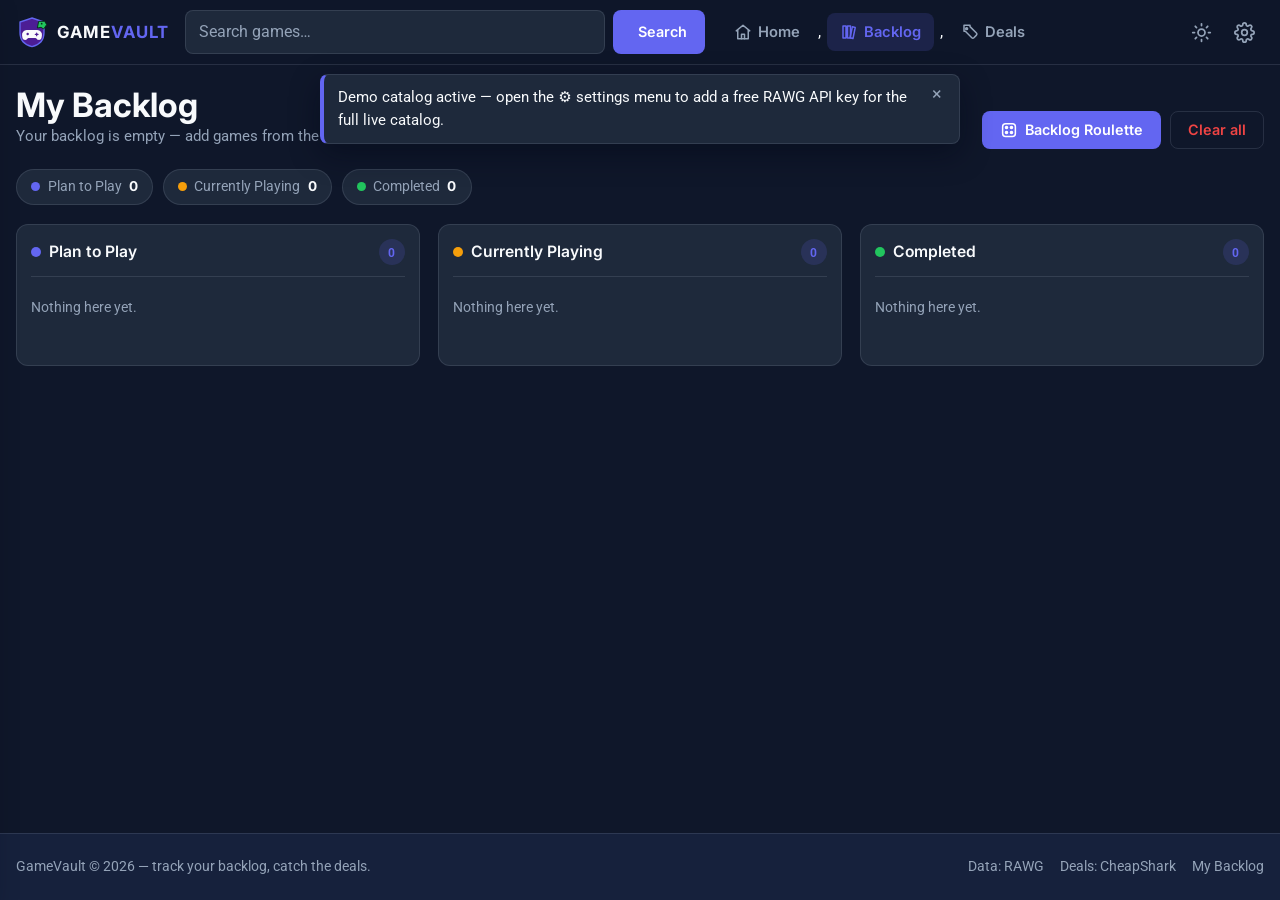
<file: backlog/index.html>
<!DOCTYPE html>
<html lang="en" data-theme="dark">
<head>
  <meta charset="UTF-8">
  <meta name="viewport" content="width=device-width, initial-scale=1.0">
  <title>My Backlog — GameVault</title>
  <meta name="description" content="Organize your personal game backlog into Plan to Play, Currently Playing, and Completed — and let the Backlog Roulette decide for you.">
  <script>
    (function () {
      try {
        var theme = JSON.parse(localStorage.getItem("gamevault-theme") || '"dark"');
        document.documentElement.dataset.theme = theme === "light" ? "light" : "dark";
      } catch (e) { document.documentElement.dataset.theme = "dark"; }
    })();
  </script>
  <link rel="preconnect" href="https://fonts.googleapis.com">
  <link rel="preconnect" href="https://fonts.gstatic.com" crossorigin>
  <link href="https://fonts.googleapis.com/css2?family=Inter:wght@600;700&family=Roboto:wght@400;500&display=swap" rel="stylesheet">
  <link rel="stylesheet" href="../src/css/style.css">
  <link rel="stylesheet" href="../src/css/header.css">
  <link rel="stylesheet" href="../src/css/cards.css">
  <link rel="stylesheet" href="../src/css/modal.css">
</head>
<body data-view="backlog" data-base="..">
  <a class="skip-link" href="#main">Skip to content</a>
  <div id="header-root"></div>
  <div id="alert-region" aria-live="polite"></div>

  <main id="main">
    <div class="container">
      <section class="page-head">
        <div>
          <h1>My Backlog</h1>
          <p id="backlog-summary">Loading your library…</p>
        </div>
        <div class="page-actions">
          <button class="btn btn-primary" id="roulette-btn" type="button">
            <svg viewBox="0 0 24 24" width="18" height="18" fill="none" stroke="currentColor" stroke-width="2" stroke-linejoin="round" aria-hidden="true"><rect x="3.5" y="3.5" width="17" height="17" rx="4"/><circle cx="8.7" cy="8.7" r="1.4" fill="currentColor"/><circle cx="15.3" cy="15.3" r="1.4" fill="currentColor"/><circle cx="15.3" cy="8.7" r="1.4" fill="currentColor"/><circle cx="8.7" cy="15.3" r="1.4" fill="currentColor"/></svg>
            Backlog Roulette
          </button>
          <button class="btn btn-danger" id="clear-all" type="button">Clear all</button>
        </div>
      </section>

      <div class="status-chips" id="status-chips"></div>

      <div class="backlog-board" id="backlog-board">
        <section class="board-column" data-column="Plan to Play" aria-label="Plan to Play">
          <div class="board-column-head">
            <h2><span class="dot" style="width:10px;height:10px;border-radius:50%;background:var(--accent);display:inline-block;"></span> Plan to Play</h2>
            <span class="board-count">0</span>
          </div>
          <ul class="backlog-list"></ul>
        </section>

        <section class="board-column" data-column="Currently Playing" aria-label="Currently Playing">
          <div class="board-column-head">
            <h2><span class="dot" style="width:10px;height:10px;border-radius:50%;background:var(--warning);display:inline-block;"></span> Currently Playing</h2>
            <span class="board-count">0</span>
          </div>
          <ul class="backlog-list"></ul>
        </section>

        <section class="board-column" data-column="Completed" aria-label="Completed">
          <div class="board-column-head">
            <h2><span class="dot" style="width:10px;height:10px;border-radius:50%;background:var(--deal);display:inline-block;"></span> Completed</h2>
            <span class="board-count">0</span>
          </div>
          <ul class="backlog-list"></ul>
        </section>
      </div>
    </div>
  </main>

  <div id="footer-root"></div>
  <div id="modal-root"></div>

  <script type="module" src="../src/js/main.js"></script>
</body>
</html>
</file>
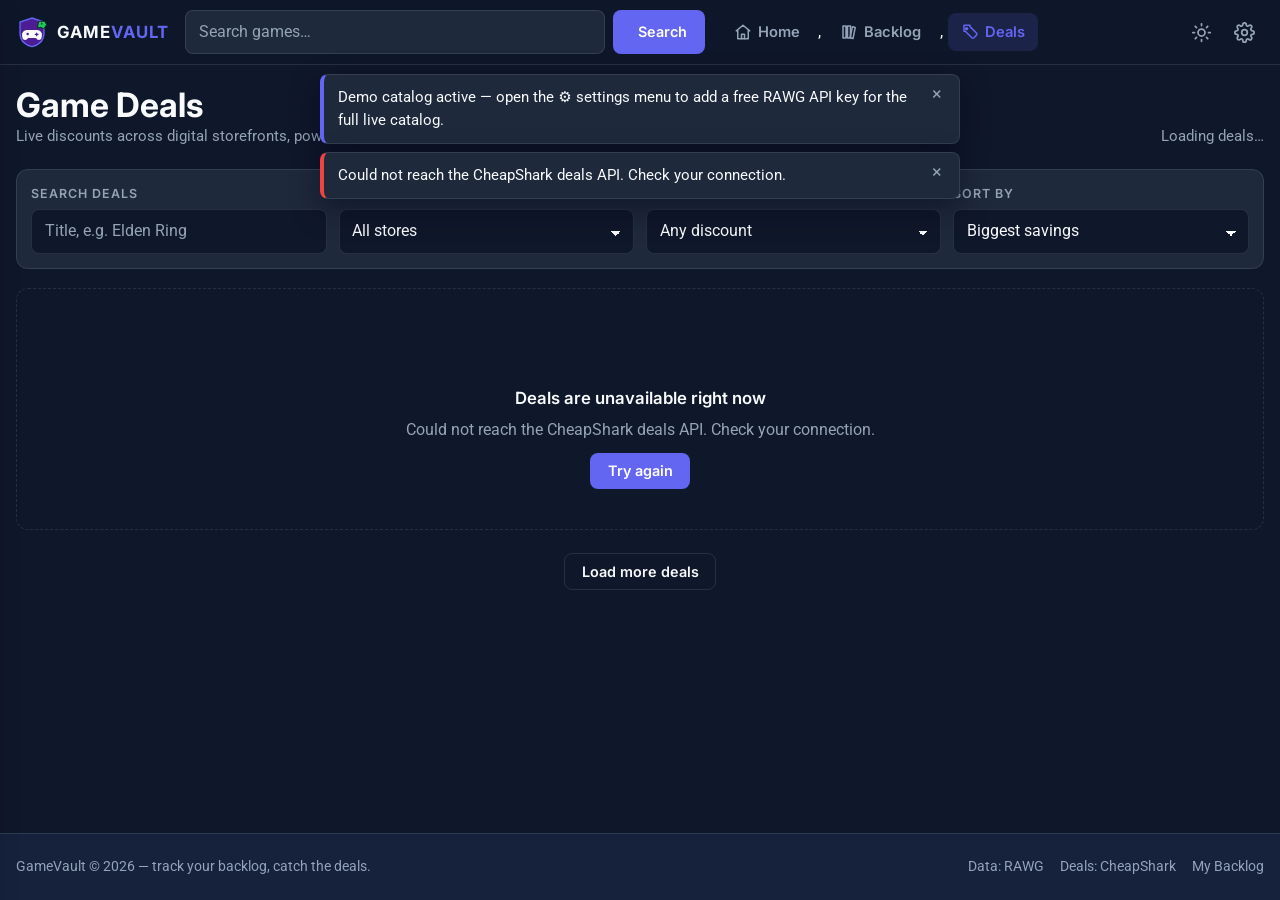
<file: deals/index.html>
<!DOCTYPE html>
<html lang="en" data-theme="dark">
<head>
  <meta charset="UTF-8">
  <meta name="viewport" content="width=device-width, initial-scale=1.0">
  <title>Game Deals — GameVault</title>
  <meta name="description" content="Live digital game discounts across Steam, Epic, GOG and more — compare sale prices and savings with CheapShark data.">
  <script>
    (function () {
      try {
        var theme = JSON.parse(localStorage.getItem("gamevault-theme") || '"dark"');
        document.documentElement.dataset.theme = theme === "light" ? "light" : "dark";
      } catch (e) { document.documentElement.dataset.theme = "dark"; }
    })();
  </script>
  <link rel="preconnect" href="https://fonts.googleapis.com">
  <link rel="preconnect" href="https://fonts.gstatic.com" crossorigin>
  <link href="https://fonts.googleapis.com/css2?family=Inter:wght@600;700&family=Roboto:wght@400;500&display=swap" rel="stylesheet">
  <link rel="stylesheet" href="../src/css/style.css">
  <link rel="stylesheet" href="../src/css/header.css">
  <link rel="stylesheet" href="../src/css/cards.css">
  <link rel="stylesheet" href="../src/css/modal.css">
</head>
<body data-view="deals" data-base="..">
  <a class="skip-link" href="#main">Skip to content</a>
  <div id="header-root"></div>
  <div id="alert-region" aria-live="polite"></div>

  <main id="main">
    <div class="container">
      <section class="page-head">
        <div>
          <h1>Game Deals</h1>
          <p>Live discounts across digital storefronts, powered by CheapShark.</p>
        </div>
        <p class="results-count" id="deal-count">Loading deals…</p>
      </section>

      <div class="deal-toolbar">
        <div class="field">
          <label class="field-label" for="deal-search">Search deals</label>
          <input class="input" id="deal-search" type="search" placeholder="Title, e.g. Elden Ring" autocomplete="off">
        </div>

        <div class="field">
          <label class="field-label" for="store-select">Store</label>
          <select class="select" id="store-select">
            <option value="">All stores</option>
          </select>
        </div>

        <div class="field">
          <label class="field-label" for="savings-select">Min. savings</label>
          <select class="select" id="savings-select">
            <option value="0">Any discount</option>
            <option value="10">10% or more</option>
            <option value="25">25% or more</option>
            <option value="50">50% or more</option>
            <option value="75">75% or more</option>
          </select>
        </div>

        <div class="field">
          <label class="field-label" for="deal-sort">Sort by</label>
          <select class="select" id="deal-sort">
            <option value="Savings" selected>Biggest savings</option>
            <option value="Price">Lowest price</option>
            <option value="Metacritic">Metacritic</option>
            <option value="Release">Release date</option>
            <option value="Title">Title (A–Z)</option>
          </select>
        </div>
      </div>

      <div class="deal-grid" id="deal-grid" aria-live="polite"></div>

      <div style="display: flex; justify-content: center; margin-top: 1.4rem;">
        <button class="btn btn-outline" id="deal-load-more" type="button" hidden>Load more deals</button>
      </div>
    </div>
  </main>

  <div id="footer-root"></div>
  <div id="modal-root"></div>

  <script type="module" src="../src/js/main.js"></script>
</body>
</html>
</file>
<file: src/css/style.css>
/* ==========================================================================
   GameVault — Global styles: variables, reset, base, layout, forms, utilities
   ========================================================================== */

:root {
  --bg: #0f172a;
  --bg-elevated: #16213c;
  --card: #1e293b;
  --card-hover: #24344f;
  --accent: #6366f1;
  --accent-hover: #7c7ff5;
  --accent-soft: rgba(99, 102, 241, 0.16);
  --deal: #22c55e;
  --deal-soft: rgba(34, 197, 94, 0.14);
  --danger: #ef4444;
  --danger-soft: rgba(239, 68, 68, 0.14);
  --warning: #f59e0b;
  --text: #f8fafc;
  --text-muted: #94a3b8;
  --border: rgba(148, 163, 184, 0.18);
  --overlay: rgba(2, 6, 23, 0.72);
  --shadow: 0 10px 30px rgba(2, 6, 23, 0.45);
  --radius: 12px;
  --radius-sm: 8px;
  --header-h: 64px;
  --font-head: "Inter", "Segoe UI", system-ui, -apple-system, sans-serif;
  --font-body: "Roboto", "Segoe UI", system-ui, -apple-system, sans-serif;
  --max-w: 1320px;
}

html[data-theme="light"] {
  --bg: #f1f5f9;
  --bg-elevated: #e2e8f0;
  --card: #ffffff;
  --card-hover: #f8fafc;
  --accent-soft: rgba(99, 102, 241, 0.12);
  --deal-soft: rgba(34, 197, 94, 0.12);
  --danger-soft: rgba(239, 68, 68, 0.1);
  --text: #0f172a;
  --text-muted: #475569;
  --border: rgba(15, 23, 42, 0.14);
  --overlay: rgba(15, 23, 42, 0.5);
  --shadow: 0 10px 30px rgba(15, 23, 42, 0.14);
}

*,
*::before,
*::after {
  box-sizing: border-box;
}

* {
  margin: 0;
}

html {
  -webkit-text-size-adjust: 100%;
  scroll-behavior: smooth;
}

body {
  min-height: 100vh;
  display: flex;
  flex-direction: column;
  background: var(--bg);
  color: var(--text);
  font-family: var(--font-body);
  font-size: 16px;
  line-height: 1.55;
  transition: background-color 0.25s ease, color 0.25s ease;
}

h1, h2, h3, h4 {
  font-family: var(--font-head);
  line-height: 1.2;
  font-weight: 700;
}

h1 { font-size: clamp(1.5rem, 3.5vw, 2.1rem); }
h2 { font-size: clamp(1.15rem, 2.5vw, 1.4rem); font-weight: 600; }
h3 { font-size: 1.05rem; font-weight: 600; }

a {
  color: var(--accent);
  text-decoration: none;
}

a:hover { color: var(--accent-hover); }

img {
  max-width: 100%;
  display: block;
}

button,
input,
select,
textarea {
  font: inherit;
  color: inherit;
}

button { cursor: pointer; }

ul, ol { padding: 0; list-style: none; }

:focus-visible {
  outline: 2px solid var(--accent);
  outline-offset: 2px;
}

.skip-link {
  position: absolute;
  left: -9999px;
  top: 0;
  z-index: 200;
  background: var(--accent);
  color: #fff;
  padding: 0.6rem 1rem;
  border-radius: 0 0 var(--radius-sm) 0;
}

.skip-link:focus { left: 0; }

.container {
  width: min(100% - 2rem, var(--max-w));
  margin-inline: auto;
}

/* --------------------------------------------------------------------------
   Main / page scaffolding
   -------------------------------------------------------------------------- */

main {
  flex: 1;
  width: 100%;
  padding: 1.25rem 0 4.5rem;
}

.page-head {
  display: flex;
  flex-wrap: wrap;
  gap: 0.75rem 1.25rem;
  align-items: flex-end;
  justify-content: space-between;
  margin-bottom: 1.25rem;
}

.page-head p {
  color: var(--text-muted);
  font-size: 0.95rem;
}

.page-actions {
  display: flex;
  flex-wrap: wrap;
  gap: 0.6rem;
}

/* --------------------------------------------------------------------------
   Buttons
   -------------------------------------------------------------------------- */

.btn {
  display: inline-flex;
  align-items: center;
  justify-content: center;
  gap: 0.45rem;
  border: 1px solid transparent;
  border-radius: var(--radius-sm);
  padding: 0.55rem 1.05rem;
  font-family: var(--font-head);
  font-size: 0.9rem;
  font-weight: 600;
  line-height: 1.2;
  background: var(--card);
  color: var(--text);
  transition: background-color 0.18s ease, border-color 0.18s ease,
    color 0.18s ease, transform 0.12s ease;
  text-align: center;
}

.btn:hover { transform: translateY(-1px); }
.btn:active { transform: translateY(0); }
.btn:disabled { opacity: 0.55; cursor: not-allowed; transform: none; }

.btn-primary {
  background: var(--accent);
  color: #fff;
}

.btn-primary:hover { background: var(--accent-hover); color: #fff; }

.btn-outline {
  background: transparent;
  border-color: var(--border);
}

.btn-outline:hover { border-color: var(--accent); color: var(--accent); }

.btn-ghost {
  background: transparent;
  color: var(--text-muted);
}

.btn-ghost:hover { background: var(--accent-soft); color: var(--text); }

.btn-deal {
  background: var(--deal);
  color: #052e16;
}

.btn-deal:hover { background: #34d972; color: #052e16; }

.btn-danger {
  background: transparent;
  border-color: var(--border);
  color: var(--danger);
}

.btn-danger:hover { background: var(--danger-soft); border-color: var(--danger); }

.btn-sm { padding: 0.4rem 0.75rem; font-size: 0.82rem; }

.btn-block { width: 100%; }

/* --------------------------------------------------------------------------
   Forms
   -------------------------------------------------------------------------- */

.field {
  display: flex;
  flex-direction: column;
  gap: 0.35rem;
}

.field-label {
  font-family: var(--font-head);
  font-size: 0.78rem;
  font-weight: 600;
  letter-spacing: 0.08em;
  text-transform: uppercase;
  color: var(--text-muted);
}

.input,
.select,
.textarea {
  width: 100%;
  background: var(--bg);
  border: 1px solid var(--border);
  border-radius: var(--radius-sm);
  padding: 0.55rem 0.8rem;
  color: var(--text);
  transition: border-color 0.18s ease, box-shadow 0.18s ease;
}

.input:focus,
.select:focus,
.textarea:focus {
  outline: none;
  border-color: var(--accent);
  box-shadow: 0 0 0 3px var(--accent-soft);
}

.select {
  appearance: none;
  background-image: linear-gradient(45deg, transparent 50%, currentColor 50%),
    linear-gradient(135deg, currentColor 50%, transparent 50%);
  background-position: calc(100% - 17px) 55%, calc(100% - 12px) 55%;
  background-size: 5px 5px, 5px 5px;
  background-repeat: no-repeat;
  padding-right: 2rem;
}

.input::placeholder { color: var(--text-muted); }

/* --------------------------------------------------------------------------
   Alert banners (utils.alertMessage)
   -------------------------------------------------------------------------- */

#alert-region {
  position: fixed;
  top: calc(var(--header-h) + 0.6rem);
  left: 50%;
  transform: translateX(-50%);
  z-index: 120;
  display: flex;
  flex-direction: column;
  gap: 0.5rem;
  width: min(100% - 2rem, 640px);
  pointer-events: none;
}

.alert {
  display: flex;
  align-items: flex-start;
  gap: 0.7rem;
  pointer-events: auto;
  background: var(--card);
  border: 1px solid var(--border);
  border-left: 4px solid var(--accent);
  border-radius: var(--radius-sm);
  padding: 0.7rem 0.9rem;
  box-shadow: var(--shadow);
  font-size: 0.92rem;
  animation: alert-in 0.25s ease;
}

.alert-success { border-left-color: var(--deal); }
.alert-error { border-left-color: var(--danger); }
.alert-warning { border-left-color: var(--warning); }

.alert-msg { flex: 1; }

.alert-close {
  background: none;
  border: none;
  color: var(--text-muted);
  font-size: 1.1rem;
  line-height: 1;
  padding: 0 0.15rem;
}

.alert-close:hover { color: var(--text); }

@keyframes alert-in {
  from { opacity: 0; transform: translateY(-8px); }
  to { opacity: 1; transform: translateY(0); }
}

/* --------------------------------------------------------------------------
   Status / empty / loading states
   -------------------------------------------------------------------------- */

.state-box {
  display: flex;
  flex-direction: column;
  align-items: center;
  gap: 0.6rem;
  text-align: center;
  padding: 2.5rem 1rem;
  border: 1px dashed var(--border);
  border-radius: var(--radius);
  color: var(--text-muted);
}

.state-box h3 { color: var(--text); }
.state-box .state-icon { font-size: 2rem; opacity: 0.7; }

.skeleton {
  background: linear-gradient(100deg, var(--card) 40%, var(--card-hover) 50%, var(--card) 60%);
  background-size: 200% 100%;
  animation: shimmer 1.3s infinite linear;
  border-radius: var(--radius);
  min-height: 300px;
}

@keyframes shimmer {
  to { background-position: -200% 0; }
}

.spinner {
  width: 26px;
  height: 26px;
  border: 3px solid var(--border);
  border-top-color: var(--accent);
  border-radius: 50%;
  animation: spin 0.8s linear infinite;
  margin-inline: auto;
}

@keyframes spin { to { transform: rotate(360deg); } }

.loading-row {
  display: flex;
  flex-direction: column;
  gap: 0.6rem;
  align-items: center;
  color: var(--text-muted);
  padding: 2rem 0;
  grid-column: 1 / -1;
}

/* --------------------------------------------------------------------------
   Footer
   -------------------------------------------------------------------------- */

.site-footer {
  border-top: 1px solid var(--border);
  background: var(--bg-elevated);
  padding: 1.4rem 0;
  font-size: 0.86rem;
  color: var(--text-muted);
}

.footer-inner {
  display: flex;
  flex-wrap: wrap;
  gap: 0.6rem 1.5rem;
  align-items: center;
  justify-content: space-between;
}

.footer-links {
  display: flex;
  flex-wrap: wrap;
  gap: 1rem;
}

.footer-links a { color: var(--text-muted); }
.footer-links a:hover { color: var(--accent); }

/* --------------------------------------------------------------------------
   Utilities
   -------------------------------------------------------------------------- */

.muted { color: var(--text-muted); }

.tag {
  display: inline-block;
  background: var(--accent-soft);
  color: var(--accent);
  border-radius: 999px;
  padding: 0.12rem 0.6rem;
  font-size: 0.74rem;
  font-weight: 600;
  font-family: var(--font-head);
}

.tag-deal {
  background: var(--deal-soft);
  color: var(--deal);
}

.visually-hidden {
  position: absolute !important;
  width: 1px;
  height: 1px;
  overflow: hidden;
  clip: rect(0 0 0 0);
  white-space: nowrap;
}

[hidden] { display: none !important; }
</file>
<file: src/css/header.css>
/* ==========================================================================
   GameVault — Header, navigation, drawer, bottom nav, settings modal triggers
   ========================================================================== */

.site-header {
  position: sticky;
  top: 0;
  z-index: 100;
  background: color-mix(in srgb, var(--bg) 88%, transparent);
  backdrop-filter: blur(10px);
  border-bottom: 1px solid var(--border);
}

.header-inner {
  min-height: var(--header-h);
  display: flex;
  flex-wrap: wrap;
  align-items: center;
  gap: 0.5rem 1rem;
  padding: 0.55rem 0;
}

/* Brand ------------------------------------------------------------------ */

.brand {
  display: inline-flex;
  align-items: center;
  gap: 0.55rem;
  color: var(--text);
  font-family: var(--font-head);
  font-weight: 700;
  font-size: 1.05rem;
  letter-spacing: 0.06em;
}

.brand:hover { color: var(--text); }

.brand-logo {
  width: 32px;
  height: 32px;
  flex: 0 0 auto;
}

.brand span em {
  font-style: normal;
  color: var(--accent);
}

/* Icon buttons ----------------------------------------------------------- */

.icon-btn {
  display: inline-flex;
  align-items: center;
  justify-content: center;
  width: 40px;
  height: 40px;
  border: 1px solid transparent;
  border-radius: var(--radius-sm);
  background: transparent;
  color: var(--text-muted);
  transition: background-color 0.18s ease, color 0.18s ease;
}

.icon-btn:hover {
  background: var(--accent-soft);
  color: var(--text);
}

.icon-btn svg { width: 21px; height: 21px; }

.menu-btn { display: inline-flex; }

/* Search ----------------------------------------------------------------- */

.header-search {
  order: 10;
  flex: 1 1 100%;
  display: flex;
  gap: 0.5rem;
}

.header-search .input {
  flex: 1;
  width: auto;
  min-width: 0;
  background: var(--card);
}

.header-search .btn { flex: 0 0 auto; }

/* Primary nav (desktop) -------------------------------------------------- */

.main-nav {
  display: none;
  align-items: center;
  gap: 0.35rem;
}

.main-nav a {
  position: relative;
  display: inline-flex;
  align-items: center;
  gap: 0.4rem;
  padding: 0.45rem 0.8rem;
  border-radius: var(--radius-sm);
  color: var(--text-muted);
  font-family: var(--font-head);
  font-size: 0.92rem;
  font-weight: 600;
}

.main-nav a:hover { background: var(--accent-soft); color: var(--text); }

.main-nav a svg {
  width: 18px;
  height: 18px;
  flex: 0 0 auto;
}

.main-nav a.active {
  background: var(--accent-soft);
  color: var(--accent);
}

.nav-count {
  min-width: 20px;
  height: 20px;
  padding: 0 0.35rem;
  display: inline-flex;
  align-items: center;
  justify-content: center;
  background: var(--accent);
  color: #fff;
  border-radius: 999px;
  font-size: 0.72rem;
  font-weight: 700;
}

.nav-count:empty,
.nav-count[data-count="0"] { display: none; }

.header-actions {
  display: flex;
  align-items: center;
  gap: 0.15rem;
  margin-left: auto;
}

/* Mobile drawer ---------------------------------------------------------- */

.drawer-overlay {
  position: fixed;
  inset: 0;
  background: var(--overlay);
  opacity: 0;
  visibility: hidden;
  transition: opacity 0.22s ease, visibility 0.22s ease;
  z-index: 130;
}

.drawer-overlay.open {
  opacity: 1;
  visibility: visible;
}

.drawer {
  position: fixed;
  top: 0;
  left: 0;
  z-index: 140;
  width: min(82vw, 320px);
  height: 100%;
  background: var(--card);
  border-right: 1px solid var(--border);
  box-shadow: var(--shadow);
  padding: 1rem;
  display: flex;
  flex-direction: column;
  gap: 0.4rem;
  transform: translateX(-105%);
  transition: transform 0.25s ease;
}

.drawer.open { transform: translateX(0); }

.drawer-head {
  display: flex;
  align-items: center;
  justify-content: space-between;
  padding-bottom: 0.75rem;
  border-bottom: 1px solid var(--border);
  margin-bottom: 0.4rem;
}

.drawer nav {
  display: flex;
  flex-direction: column;
  gap: 0.2rem;
}

.drawer nav a {
  display: flex;
  align-items: center;
  gap: 0.65rem;
  padding: 0.7rem 0.75rem;
  border-radius: var(--radius-sm);
  color: var(--text);
  font-family: var(--font-head);
  font-weight: 600;
}

.drawer nav a svg { width: 19px; height: 19px; color: var(--text-muted); }

.drawer nav a:hover,
.drawer nav a.active {
  background: var(--accent-soft);
  color: var(--accent);
}

.drawer nav a.active svg { color: var(--accent); }

.drawer-actions {
  margin-top: auto;
  display: flex;
  flex-direction: column;
  gap: 0.5rem;
  padding-top: 0.75rem;
  border-top: 1px solid var(--border);
}

.drawer .nav-count {
  margin-left: auto;
  background: var(--accent);
  color: #fff;
  border-radius: 999px;
  min-width: 22px;
  height: 22px;
  display: inline-flex;
  align-items: center;
  justify-content: center;
  font-size: 0.74rem;
}

/* Bottom nav (mobile) ---------------------------------------------------- */

.bottom-nav {
  position: fixed;
  bottom: 0;
  left: 0;
  right: 0;
  z-index: 90;
  display: flex;
  background: var(--card);
  border-top: 1px solid var(--border);
  padding: 0.3rem 0 max(0.3rem, env(safe-area-inset-bottom));
}

.bottom-nav a {
  flex: 1;
  display: flex;
  flex-direction: column;
  align-items: center;
  gap: 0.15rem;
  padding: 0.35rem 0;
  color: var(--text-muted);
  font-size: 0.7rem;
  font-family: var(--font-head);
  font-weight: 600;
}

.bottom-nav a svg { width: 21px; height: 21px; }

.bottom-nav a.active { color: var(--accent); }

.bottom-nav .bottom-badge {
  position: absolute;
  transform: translate(14px, -6px);
  background: var(--accent);
  color: #fff;
  border-radius: 999px;
  min-width: 17px;
  height: 17px;
  display: inline-flex;
  align-items: center;
  justify-content: center;
  font-size: 0.65rem;
  padding: 0 0.25rem;
}

.bottom-badge[data-count="0"] { display: none; }

/* Breakpoints ------------------------------------------------------------ */

@media (min-width: 640px) {
  .header-search {
    order: 0;
    flex: 1 1 260px;
    max-width: 460px;
  }
}

@media (min-width: 900px) {
  .menu-btn { display: none; }

  .main-nav { display: flex; }

  .bottom-nav { display: none; }

  .header-search { max-width: 520px; }

  main { padding-bottom: 2rem; }
}
</file>
<file: src/css/cards.css>
/* ==========================================================================
   GameVault — Game cards, deal cards, filters, backlog board, chips
   ========================================================================== */

/* --------------------------------------------------------------------------
   Home layout: filters sidebar + results
   -------------------------------------------------------------------------- */

.home-layout {
  display: grid;
  gap: 1.25rem;
}

@media (min-width: 1024px) {
  .home-layout {
    grid-template-columns: 250px minmax(0, 1fr);
    align-items: start;
  }
}

.filters-panel {
  background: var(--card);
  border: 1px solid var(--border);
  border-radius: var(--radius);
  padding: 1rem;
}

.filters-panel[hidden] { display: none !important; }

@media (min-width: 1024px) {
  .filters-panel {
    position: sticky;
    top: calc(var(--header-h) + 1rem);
  }

  .filters-close { display: none; }
}

.filter-group + .filter-group {
  margin-top: 1.1rem;
  padding-top: 1.1rem;
  border-top: 1px solid var(--border);
}

.filter-group-title {
  font-family: var(--font-head);
  font-size: 0.78rem;
  font-weight: 700;
  letter-spacing: 0.09em;
  text-transform: uppercase;
  color: var(--text-muted);
  margin-bottom: 0.6rem;
}

.check-list {
  display: grid;
  grid-template-columns: repeat(auto-fill, minmax(130px, 1fr));
  gap: 0.3rem 0.75rem;
}

@media (min-width: 1024px) {
  .check-list { grid-template-columns: 1fr; }
}

.check-item {
  display: flex;
  align-items: center;
  gap: 0.5rem;
  font-size: 0.92rem;
  color: var(--text-muted);
  cursor: pointer;
  padding: 0.15rem 0;
}

.check-item:hover { color: var(--text); }

.check-item input {
  accent-color: var(--accent);
  width: 16px;
  height: 16px;
  cursor: pointer;
}

.check-item input:checked + span { color: var(--accent); font-weight: 500; }

.filters-head {
  display: flex;
  align-items: center;
  justify-content: space-between;
  margin-bottom: 0.9rem;
}

.filters-head h2 { font-size: 1rem; }

/* Results bar ------------------------------------------------------------ */

.results-bar {
  display: flex;
  flex-wrap: wrap;
  align-items: center;
  gap: 0.6rem 1rem;
  margin-bottom: 1rem;
}

.results-bar .results-count {
  color: var(--text-muted);
  font-size: 0.9rem;
}

.results-bar .select { width: auto; margin-left: auto; }

#filters-toggle { display: inline-flex; }

@media (min-width: 1024px) {
  #filters-toggle { display: none; }
}

/* --------------------------------------------------------------------------
   Game grid + cards
   -------------------------------------------------------------------------- */

.game-grid {
  display: grid;
  grid-template-columns: repeat(auto-fill, minmax(230px, 1fr));
  gap: 1.1rem;
}

@media (max-width: 480px) {
  .game-grid { grid-template-columns: repeat(auto-fill, minmax(160px, 1fr)); gap: 0.85rem; }
}

.game-card {
  display: flex;
  flex-direction: column;
  background: var(--card);
  border: 1px solid var(--border);
  border-radius: var(--radius);
  overflow: hidden;
  transition: transform 0.18s ease, border-color 0.18s ease, box-shadow 0.18s ease;
}

.game-card:hover {
  transform: translateY(-4px);
  border-color: color-mix(in srgb, var(--accent) 55%, var(--border));
  box-shadow: var(--shadow);
}

.card-media {
  position: relative;
  aspect-ratio: 16 / 9;
  background: linear-gradient(135deg, var(--bg-elevated), var(--accent-soft));
  overflow: hidden;
}

.card-media img {
  width: 100%;
  height: 100%;
  object-fit: cover;
  transition: transform 0.3s ease;
}

.game-card:hover .card-media img { transform: scale(1.04); }

.media-fallback {
  position: absolute;
  inset: 0;
  display: flex;
  align-items: flex-end;
  padding: 0.7rem;
  background: linear-gradient(135deg, var(--bg-elevated), var(--accent-soft));
  font-family: var(--font-head);
  font-weight: 700;
  font-size: 0.95rem;
  color: var(--text-muted);
}

.card-rating {
  position: absolute;
  top: 0.55rem;
  left: 0.55rem;
  display: inline-flex;
  align-items: center;
  gap: 0.25rem;
  background: rgba(2, 6, 23, 0.78);
  color: #fde047;
  border-radius: 999px;
  padding: 0.2rem 0.55rem;
  font-size: 0.78rem;
  font-weight: 700;
  font-family: var(--font-head);
}

.card-rating svg { width: 13px; height: 13px; }

.card-metacritic {
  position: absolute;
  top: 0.55rem;
  right: 0.55rem;
  background: var(--deal);
  color: #052e16;
  border-radius: 6px;
  padding: 0.15rem 0.45rem;
  font-size: 0.75rem;
  font-weight: 800;
  font-family: var(--font-head);
}

.card-body {
  display: flex;
  flex-direction: column;
  gap: 0.5rem;
  padding: 0.85rem;
  flex: 1;
}

.card-title {
  font-family: var(--font-head);
  font-size: 0.98rem;
  font-weight: 700;
  line-height: 1.3;
}

.card-meta {
  font-size: 0.8rem;
  color: var(--text-muted);
}

.card-tags {
  display: flex;
  flex-wrap: wrap;
  gap: 0.3rem;
}

.card-actions {
  display: flex;
  gap: 0.5rem;
  margin-top: auto;
  padding-top: 0.35rem;
}

.card-actions .btn { flex: 1; padding-inline: 0.5rem; }

.in-backlog-flag {
  display: inline-flex;
  align-items: center;
  justify-content: center;
  gap: 0.35rem;
  flex: 1;
  background: var(--deal-soft);
  color: var(--deal);
  border: 1px solid color-mix(in srgb, var(--deal) 45%, transparent);
  border-radius: var(--radius-sm);
  padding: 0.55rem 0.5rem;
  font-size: 0.85rem;
  font-weight: 600;
  font-family: var(--font-head);
}

/* --------------------------------------------------------------------------
   Deal cards
   -------------------------------------------------------------------------- */

.deal-toolbar {
  display: grid;
  gap: 0.75rem;
  grid-template-columns: 1fr;
  background: var(--card);
  border: 1px solid var(--border);
  border-radius: var(--radius);
  padding: 0.9rem;
  margin-bottom: 1.2rem;
}

@media (min-width: 720px) {
  .deal-toolbar { grid-template-columns: repeat(2, minmax(0, 1fr)); }
}

@media (min-width: 1024px) {
  .deal-toolbar { grid-template-columns: repeat(4, minmax(0, 1fr)); align-items: end; }
}

.deal-grid {
  display: grid;
  grid-template-columns: repeat(auto-fill, minmax(250px, 1fr));
  gap: 1.1rem;
}

.deal-card {
  display: flex;
  flex-direction: column;
  background: var(--card);
  border: 1px solid var(--border);
  border-radius: var(--radius);
  overflow: hidden;
  transition: transform 0.18s ease, border-color 0.18s ease, box-shadow 0.18s ease;
}

.deal-card:hover {
  transform: translateY(-4px);
  border-color: color-mix(in srgb, var(--deal) 55%, var(--border));
  box-shadow: var(--shadow);
}

.deal-media {
  position: relative;
  height: 105px;
  background: linear-gradient(135deg, var(--bg-elevated), var(--deal-soft));
  overflow: hidden;
}

.deal-media img {
  width: 100%;
  height: 100%;
  object-fit: cover;
}

.savings-badge {
  position: absolute;
  top: 0.55rem;
  left: 0.55rem;
  background: var(--deal);
  color: #052e16;
  border-radius: 999px;
  padding: 0.2rem 0.6rem;
  font-size: 0.78rem;
  font-weight: 800;
  font-family: var(--font-head);
  box-shadow: 0 4px 12px rgba(34, 197, 94, 0.35);
}

.deal-store {
  position: absolute;
  top: 0.55rem;
  right: 0.55rem;
  background: rgba(2, 6, 23, 0.78);
  color: #e2e8f0;
  border-radius: 999px;
  padding: 0.18rem 0.55rem;
  font-size: 0.72rem;
  font-weight: 600;
}

.deal-body {
  display: flex;
  flex-direction: column;
  gap: 0.5rem;
  padding: 0.85rem;
  flex: 1;
}

.price-row {
  display: flex;
  align-items: baseline;
  gap: 0.55rem;
  flex-wrap: wrap;
}

.price-sale {
  font-family: var(--font-head);
  font-size: 1.25rem;
  font-weight: 800;
  color: var(--deal);
}

.price-normal {
  font-size: 0.88rem;
  color: var(--text-muted);
  text-decoration: line-through;
}

.deal-stats {
  display: flex;
  flex-wrap: wrap;
  gap: 0.35rem;
  font-size: 0.76rem;
}

/* --------------------------------------------------------------------------
   Backlog board
   -------------------------------------------------------------------------- */

.status-chips {
  display: flex;
  flex-wrap: wrap;
  gap: 0.6rem;
  margin-bottom: 1.2rem;
}

.status-chip {
  display: inline-flex;
  align-items: center;
  gap: 0.45rem;
  background: var(--card);
  border: 1px solid var(--border);
  border-radius: 999px;
  padding: 0.4rem 0.9rem;
  font-size: 0.85rem;
  color: var(--text-muted);
}

.status-chip strong {
  color: var(--text);
  font-family: var(--font-head);
}

.status-chip .dot {
  width: 9px;
  height: 9px;
  border-radius: 50%;
  background: var(--accent);
}

.status-chip[data-status="Currently Playing"] .dot { background: var(--warning); }
.status-chip[data-status="Completed"] .dot { background: var(--deal); }

.backlog-board {
  display: grid;
  gap: 1.1rem;
}

@media (min-width: 900px) {
  .backlog-board { grid-template-columns: repeat(3, minmax(0, 1fr)); align-items: start; }
}

.board-column {
  background: var(--card);
  border: 1px solid var(--border);
  border-radius: var(--radius);
  padding: 0.9rem;
}

.board-column-head {
  display: flex;
  align-items: center;
  justify-content: space-between;
  gap: 0.5rem;
  margin-bottom: 0.85rem;
  padding-bottom: 0.7rem;
  border-bottom: 1px solid var(--border);
}

.board-column-head h2 {
  display: flex;
  align-items: center;
  gap: 0.5rem;
  font-size: 0.98rem;
}

.board-count {
  background: var(--accent-soft);
  color: var(--accent);
  border-radius: 999px;
  min-width: 26px;
  height: 26px;
  display: inline-flex;
  align-items: center;
  justify-content: center;
  font-size: 0.78rem;
  font-weight: 700;
}

.backlog-list {
  display: flex;
  flex-direction: column;
  gap: 0.75rem;
  min-height: 60px;
}

.backlog-item {
  display: grid;
  grid-template-columns: 74px minmax(0, 1fr);
  gap: 0.7rem;
  background: var(--bg);
  border: 1px solid var(--border);
  border-radius: var(--radius-sm);
  padding: 0.6rem;
  transition: border-color 0.18s ease;
}

.backlog-item:hover { border-color: var(--accent); }

.backlog-thumb {
  width: 74px;
  height: 74px;
  border-radius: 6px;
  overflow: hidden;
  background: linear-gradient(135deg, var(--bg-elevated), var(--accent-soft));
}

.backlog-thumb img {
  width: 100%;
  height: 100%;
  object-fit: cover;
}

.backlog-item-body {
  display: flex;
  flex-direction: column;
  gap: 0.4rem;
  min-width: 0;
}

.backlog-item-title {
  font-family: var(--font-head);
  font-weight: 700;
  font-size: 0.92rem;
  line-height: 1.3;
  overflow: hidden;
  display: -webkit-box;
  -webkit-line-clamp: 2;
  -webkit-box-orient: vertical;
}

.backlog-item-meta {
  font-size: 0.74rem;
  color: var(--text-muted);
}

.backlog-item-controls {
  display: flex;
  gap: 0.45rem;
  align-items: center;
}

.backlog-item-controls .select {
  flex: 1;
  padding: 0.3rem 1.6rem 0.3rem 0.5rem;
  font-size: 0.78rem;
  background-position: calc(100% - 12px) 55%, calc(100% - 8px) 55%;
}

.backlog-item-controls .icon-btn {
  width: 32px;
  height: 32px;
  flex: 0 0 auto;
}

.backlog-item-controls .icon-btn:hover {
  color: var(--danger);
  background: var(--danger-soft);
}

/* --------------------------------------------------------------------------
   Roulette result
   -------------------------------------------------------------------------- */

.roulette-stage {
  display: flex;
  flex-direction: column;
  align-items: center;
  gap: 1rem;
  text-align: center;
  min-height: 240px;
  justify-content: center;
}

.roulette-pick {
  width: min(100%, 320px);
  border: 2px solid var(--accent);
  border-radius: var(--radius);
  overflow: hidden;
  background: var(--bg);
  box-shadow: 0 0 0 6px var(--accent-soft);
}

.roulette-pick img {
  width: 100%;
  aspect-ratio: 16 / 9;
  object-fit: cover;
}

.roulette-pick-title {
  padding: 0.7rem;
  font-family: var(--font-head);
  font-weight: 700;
  font-size: 1.05rem;
}

.roulette-stage.spinning .roulette-pick {
  animation: pulse 0.28s ease-in-out infinite alternate;
  border-color: var(--warning);
  box-shadow: 0 0 0 6px rgba(245, 158, 11, 0.18);
}

@keyframes pulse {
  from { transform: scale(0.98); }
  to { transform: scale(1.02); }
}
</file>
<file: src/css/modal.css>
/* ==========================================================================
   GameVault — Modal overlay, game details, settings dialog
   ========================================================================== */

.modal-backdrop {
  position: fixed;
  inset: 0;
  z-index: 150;
  background: var(--overlay);
  backdrop-filter: blur(3px);
  display: flex;
  align-items: center;
  justify-content: center;
  padding: 1rem;
  overflow-y: auto;
  animation: fade-in 0.2s ease;
}

@keyframes fade-in {
  from { opacity: 0; }
  to { opacity: 1; }
}

.modal {
  position: relative;
  width: min(100%, 880px);
  max-height: calc(100vh - 2rem);
  overflow-y: auto;
  background: var(--card);
  border: 1px solid var(--border);
  border-radius: var(--radius);
  box-shadow: var(--shadow);
  animation: modal-in 0.25s ease;
}

.modal.modal-sm { width: min(100%, 460px); }

@keyframes modal-in {
  from { opacity: 0; transform: translateY(18px) scale(0.98); }
  to { opacity: 1; transform: translateY(0) scale(1); }
}

.modal-close {
  position: absolute;
  top: 0.7rem;
  right: 0.7rem;
  z-index: 2;
  width: 38px;
  height: 38px;
  border: none;
  border-radius: 50%;
  background: rgba(2, 6, 23, 0.72);
  color: #f8fafc;
  font-size: 1.25rem;
  line-height: 1;
  display: inline-flex;
  align-items: center;
  justify-content: center;
  transition: background-color 0.18s ease;
}

.modal-close:hover { background: var(--accent); }

/* Game details ------------------------------------------------------------ */

.details-hero {
  position: relative;
  aspect-ratio: 21 / 9;
  background: linear-gradient(135deg, var(--bg-elevated), var(--accent-soft));
  overflow: hidden;
}

.details-hero img {
  width: 100%;
  height: 100%;
  object-fit: cover;
}

.details-hero::after {
  content: "";
  position: absolute;
  inset: auto 0 0 0;
  height: 45%;
  background: linear-gradient(to top, var(--card), transparent);
}

.details-body {
  padding: 0 1.25rem 1.4rem;
  margin-top: -3rem;
  position: relative;
  display: flex;
  flex-direction: column;
  gap: 1rem;
}

.details-title {
  font-size: clamp(1.3rem, 3.5vw, 1.8rem);
}

.details-quickstats {
  display: flex;
  flex-wrap: wrap;
  gap: 0.5rem;
}

.quickstat {
  display: inline-flex;
  align-items: center;
  gap: 0.4rem;
  background: var(--bg);
  border: 1px solid var(--border);
  border-radius: 999px;
  padding: 0.35rem 0.8rem;
  font-size: 0.84rem;
  color: var(--text-muted);
}

.quickstat strong { color: var(--text); font-family: var(--font-head); }

.quickstat.is-accent strong { color: var(--accent); }
.quickstat.is-deal strong { color: var(--deal); }

.details-grid {
  display: grid;
  gap: 1rem;
}

@media (min-width: 700px) {
  .details-grid { grid-template-columns: minmax(0, 1fr) 240px; align-items: start; }
}

.details-desc {
  color: var(--text-muted);
  font-size: 0.93rem;
  max-height: 220px;
  overflow-y: auto;
  padding-right: 0.4rem;
}

.details-desc p + p { margin-top: 0.6rem; }

.details-facts {
  background: var(--bg);
  border: 1px solid var(--border);
  border-radius: var(--radius-sm);
  padding: 0.9rem;
  display: flex;
  flex-direction: column;
  gap: 0.75rem;
  font-size: 0.86rem;
}

.fact-row {
  display: flex;
  flex-direction: column;
  gap: 0.25rem;
}

.fact-label {
  font-family: var(--font-head);
  font-size: 0.7rem;
  font-weight: 700;
  letter-spacing: 0.08em;
  text-transform: uppercase;
  color: var(--text-muted);
}

.fact-value { color: var(--text); }

.fact-tags {
  display: flex;
  flex-wrap: wrap;
  gap: 0.35rem;
}

/* Screenshots ------------------------------------------------------------- */

.screenshots-head {
  font-family: var(--font-head);
  font-size: 0.78rem;
  font-weight: 700;
  letter-spacing: 0.09em;
  text-transform: uppercase;
  color: var(--text-muted);
}

.screenshots-row {
  display: flex;
  gap: 0.65rem;
  overflow-x: auto;
  padding-bottom: 0.5rem;
  scrollbar-width: thin;
}

.screenshots-row img {
  flex: 0 0 auto;
  width: min(78%, 340px);
  border-radius: var(--radius-sm);
  border: 1px solid var(--border);
  aspect-ratio: 16 / 9;
  object-fit: cover;
}

/* Details footer actions -------------------------------------------------- */

.details-actions {
  display: flex;
  flex-wrap: wrap;
  gap: 0.6rem;
  align-items: center;
  border-top: 1px solid var(--border);
  padding-top: 1rem;
}

.details-actions .select { max-width: 220px; }

/* Settings modal ---------------------------------------------------------- */

.settings-body {
  padding: 1.4rem 1.25rem 1.25rem;
  display: flex;
  flex-direction: column;
  gap: 1rem;
}

.settings-body p {
  font-size: 0.9rem;
  color: var(--text-muted);
}

.settings-actions {
  display: flex;
  gap: 0.6rem;
  flex-wrap: wrap;
}

/* Loading skeleton for modal --------------------------------------------- */

.modal-skeleton {
  padding: 1.25rem;
  display: flex;
  flex-direction: column;
  gap: 0.8rem;
}

.modal-skeleton .skeleton { min-height: 180px; }
.modal-skeleton .line {
  height: 14px;
  border-radius: 6px;
  background: linear-gradient(100deg, var(--bg) 40%, var(--bg-elevated) 50%, var(--bg) 60%);
  background-size: 200% 100%;
  animation: shimmer 1.3s infinite linear;
}

.modal-skeleton .line.w60 { width: 60%; }
.modal-skeleton .line.w80 { width: 80%; }
</file>
